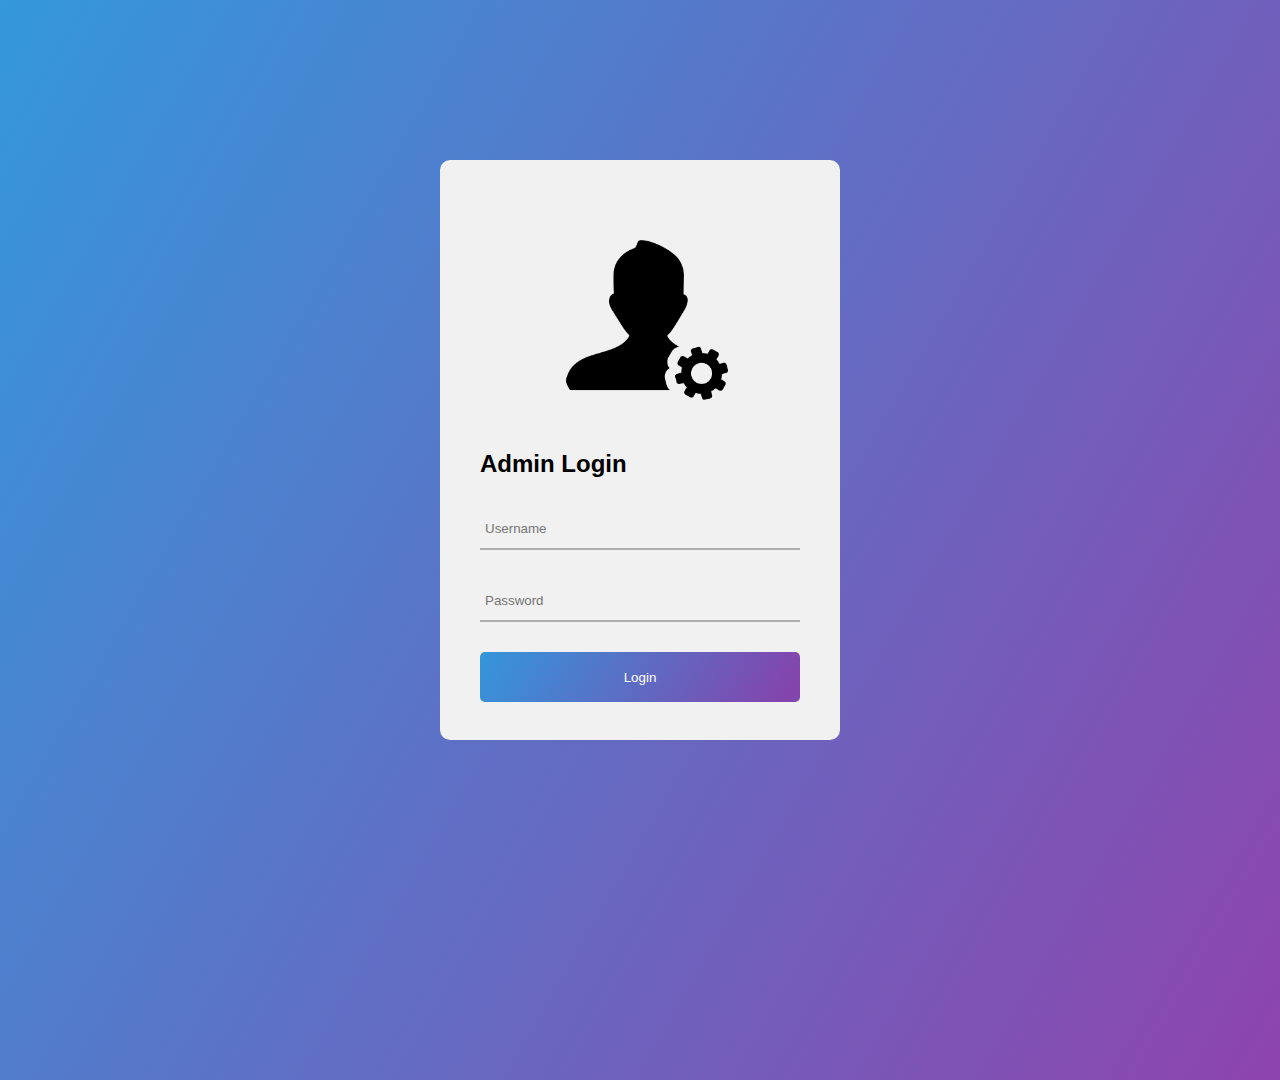
<file: KisiselWebProjesi/web-Admin Login/index.html>
<!DOCTYPE html>
<html lang="en">
<head>
    <meta charset="UTF-8">
    <meta http-equiv="X-UA-Compatible" content="IE=edge">
    <meta name="viewport" content="width=device-width, initial-scale=1.0">
    <title>DAdmin Panel Login</title>
    <link rel="stylesheet" href="css/style.css">

</head>
<body>
    <div class="container">
        <div class="contact-form">
            <img src="img/Admin-Profile-Vector-PNG-HD.png" class="admin-img" >
            <h2>Admin Login</h2>
            <form>
                <div class="txtb">
                    <input type="text" placeholder="Username">
                </div>
                <div class="txtb"> 
                    <input type="password" placeholder="Password">
                </div>
                <input type="submit" class="logbtn" value="Login">
            </form>
        </div>
    </div>
</body>
</html>
</file>
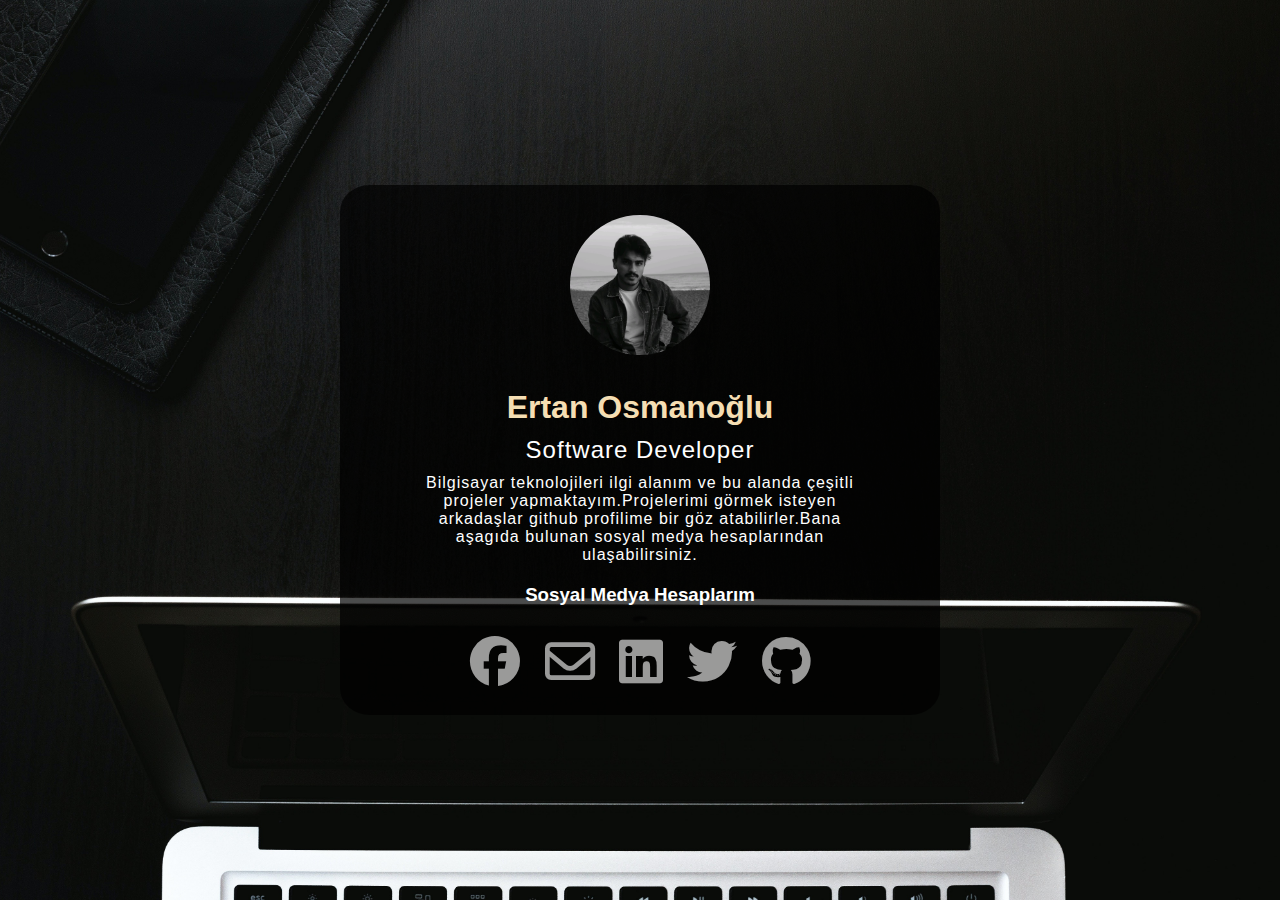
<file: KisiselWebProjesi/web-KisiselWebSitesi/index.html>
<!DOCTYPE html>
<html lang="en">
<head>
    <meta charset="UTF-8">
    <meta http-equiv="X-UA-Compatible" content="IE=edge">
    <meta name="viewport" content="width=device-width, initial-scale=1.0">
    <title>Kişisel Web Sitesi</title>
    <link rel="stylesheet" href="style.css">
    <link rel="stylesheet" href="https://cdnjs.cloudflare.com/ajax/libs/font-awesome/6.1.1/css/all.min.css">
</head>
<body>
    <div class="center">
        <div class="avatar">
            <img src="me.jfif">
        </div>
        <div class="content">
            <h1>Ertan Osmanoğlu</h1>
            <h2>Software Developer</h2>
            <p>Bilgisayar teknolojileri ilgi alanım ve bu alanda çeşitli projeler yapmaktayım.Projelerimi görmek isteyen arkadaşlar github profilime bir göz atabilirler.Bana 
			aşagıda bulunan sosyal medya hesaplarından ulaşabilirsiniz.</p>
            <h3>Sosyal Medya Hesaplarım</h3>
        </div>
        <div class="social">
            <a href="#"><i class="fab fa-facebook"></i></a>
            <a href="#"><i class="far fa-envelope"></i></a>
            <a href="#"><i class="fab fa-linkedin"></i></a>
            <a href="#"><i class="fab fa-twitter"></i></a>
            <a href="https://github.com/4ertan"><i class="fab fa-github"></i></a>
        </div>
    </div>
</body>
</html>
</file>
<file: KisiselWebProjesi/web-Admin Login/css/style.css>
*{
    margin: 0;
    padding: 0;
    text-decoration: none;
    font-family: sans-serif;
    box-sizing:border-box ;
}
body{
    background-image: linear-gradient(120deg,#3498db,#8e44ad);
    min-height: 120vh;
}
.container{
    width: 400px;
    background: #f1f1f1;
    height: 580px;
    padding: 80px 40px;
    border-radius :10px ;
    position: absolute;
    left: 50%;
    top: 50%;
    transform: translate(-50%,-50%);
}
.txtb{
    border-bottom: 2px solid #adadad;
    position: relative;
    margin: 30px 0;
}
.txtb input{
    font: 15px;
    color: #333;
    border: none;
    width: 100%;
    outline: none;
    background: none;
    padding: 0 5px;
    height: 40px;
}
img.admin-img{
    height: 160px;
    
    margin-left: 85px;
    margin-bottom: 50px;
    display: block;
    
    border-radius:25px ;
}
.logbtn{
    display: block;
    width: 100%;
    height: 50px;
    border:none;
    background-image: linear-gradient(120deg,#3496db,#8444ad,#3495db);
    background-size: 200%;
    color: #fff;
    outline: none;
    cursor: pointer;
    border-radius: 5px;
    transition: .5s;
}
.logbtn:hover{
    background-position: right;
}
</file>
<file: KisiselWebProjesi/web-KisiselWebSitesi/style.css>
*{
    margin: 0;
    padding: 0;
}
body{
    color: white;
    background-image:url(pexels-shonejai-1227497.jpg);
    font-family: sans-serif;
    background-size: cover;
    background-repeat: no-repeat;
    background-position:bottom;
    min-height: 100vh;
    display: flex;
    justify-content: center;
    align-items: center;

}
.center .avatar img{
    border-radius: 50%;
    width: 140px;
    height: 140px;
    margin-top: 5%;
}
.center{
    width: 600px;
    background-color:rgba(0, 0, 0, 0.7) ;
    height: 530px;
    text-align: center;
    border-radius: 5%;
}
.content{
    padding: 30px;
}
h1{
    color: wheat;
}  
.content h2,
p{
    font-weight: lighter;
    letter-spacing: 1px;
    width: 80%;
    margin: 10px auto;

}
.content h3{
   margin-top: 20px;
}
div.social i{ 
    padding: 0 10px;
    font-size: 50px;
    color: rgba(255, 255, 255, 0.6);
    transition: 0.4;
}
div.social i:hover{
    color: rgba(255, 255, 255, 1);
}
@media screen and (max-width:700px){
    .center{
        width: 300px;
        height: 500px;
    }
    h1{
        font-size: 22px;
    }
    h2{
        font-size: 16px;
    }
    p{
        width: 90%;
        font-size: 12px;
    }
    h3{
        font-size: 14px;
    }
    .social a i{
        font-size: 35px;
    }
}
</file>
